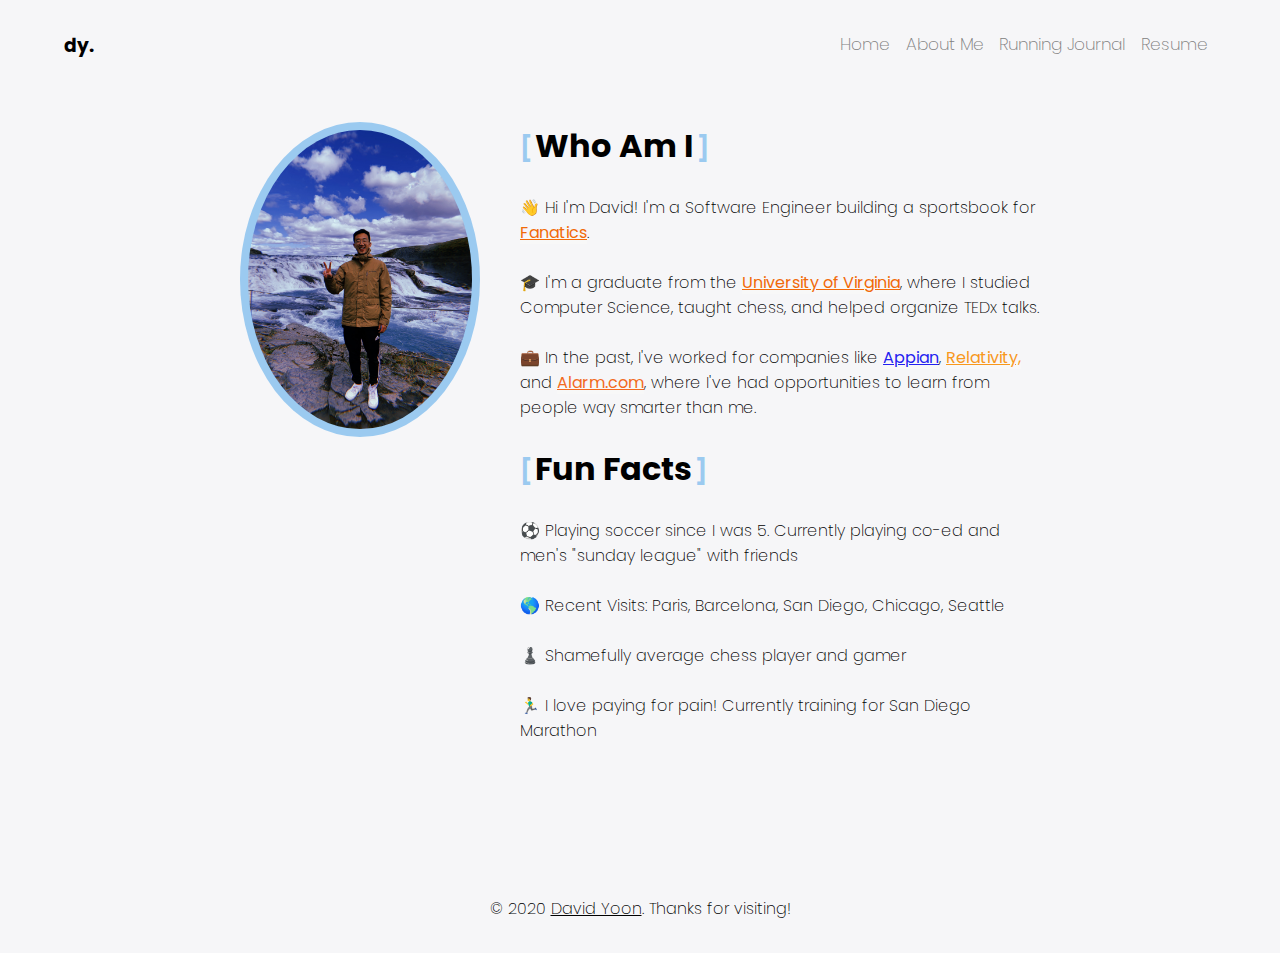
<file: about.html>
<!DOCTYPE html>
<html lang="en">
    <head>
        <meta charset="UTF-8">
        <meta name="viewport" content="width=device-width, initial-scale=1.0">
        <link rel="stylesheet" href="about.css"/>
        <link rel="icon" href="images/davio1.jpg">
        <script src="about.js"></script>
        <title>David Yoon</title>
        <link
        href="https://fonts.googleapis.com/css?family=Poppins:400,500&display=swap"
        rel="stylesheet"
        />
        <link href="https://fonts.googleapis.com/css2?family=Poppins:wght@200;300&display=swap" rel="stylesheet">
        <link href="https://fonts.googleapis.com/css2?family=Poppins:wght@200&display=swap" rel="stylesheet">
        <!-- Add icon library -->
        <link rel="stylesheet" href="https://cdnjs.cloudflare.com/ajax/libs/font-awesome/4.7.0/css/font-awesome.min.css">
    </head>
    <body>
        <header>
            <div class="logos">
                <h3><a href="home.html">dy.</a></h3>
            </div>
            <nav class ="fill">
                <ul class = "nav-bar">
                    <li><a class = "myLinks" href="home.html">Home</a></li>
                    <li><a class = "myLinks" href="about.html">About Me</a></li>
                    <li><a class = "myLinks" href="fitness.html">Running Journal</a></li>
                    <li><a class = "myLinks" target = "_blank" href="David Yoon Resume.pdf">Resume</a></li>
                </ul>
            </nav>
        </header>
            <script src="about.js"></script>
            <section class="introduction-section">
            <div class ="holder">
            </div>
              <div class="img-container">
                <img class="profile-image big rounded" src="images/image.JPG" alt="second pic">
              </div>
              <div class="container">
                <span class ="highlight"><h1>Who Am I</h1></span> <br>
              <p>👋 Hi I'm David! I'm a Software Engineer building a sportsbook for <span class = "highlight fanatics"><a href ="https://www.fanaticsinc.com/fanatics-betting-gaming">Fanatics</a></span>.
              </p>
              <br>
              <p>🎓 I'm a graduate from the <span class = "highlight"><a href = "https://www.virginia.edu/">University of Virginia</a></span>, where I studied Computer Science, taught chess, and helped organize TEDx talks.
              </p>
              <br>
              <p>💼 In the past, I've worked for companies like 
                <span class = "highlight appian"><a href="https://www.appian.com/">Appian</a></span>, 
                <span class = "highlight relativity"><a href ="https://www.relativity.com/">Relativity,</a></span> and 
                <span class = "highlight alarm"><a href ="https://www.alarm.com/">Alarm.com</a></span>, 
                where I've had opportunities to learn from people way smarter than me.
              </p>
              <br>
              <span class ="highlight"><h1>Fun Facts</h1></span> <br>
              <p>⚽ Playing soccer since I was 5. Currently playing co-ed and men's "sunday league" with friends</p>
              <br>
              <p>🌎 Recent Visits: Paris, Barcelona, San Diego, Chicago, Seattle</p>  
              <br>
              <p>♟️ Shamefully average chess player and gamer</p>
              <br>
              <p>🏃‍♂️ I love paying for pain! Currently training for San Diego Marathon</p>
              <br>
            </div>
            </section>
          
            <footer class="content-footer">

              <div class="footer-container">
                <p>&copy; 2020 <a href="https://davidjyoon.me">David Yoon</a>. Thanks for visiting!</p>
          </div>
            </footer>
    </body>
</html>
</file>
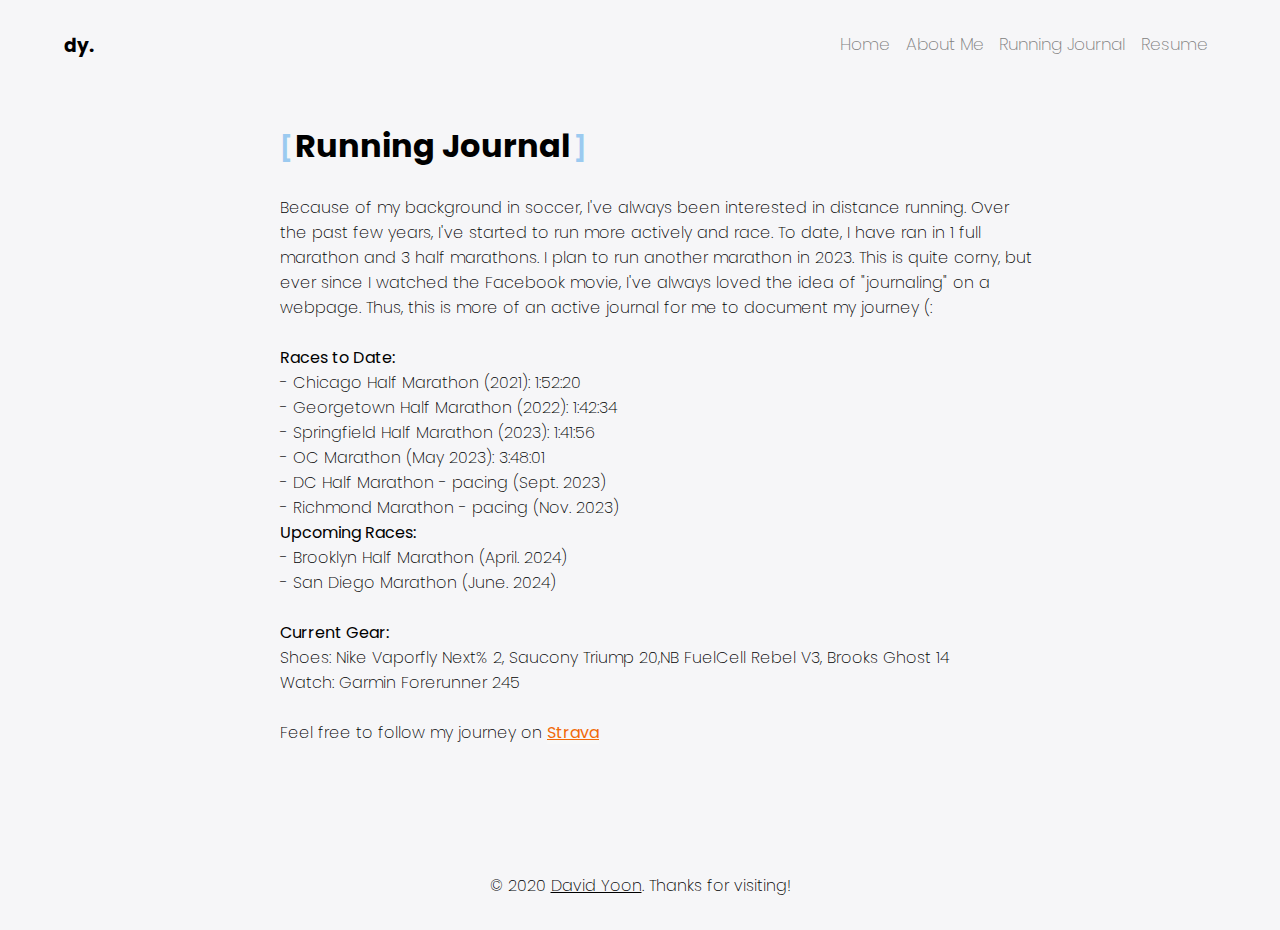
<file: fitness.html>
<!DOCTYPE html>
<html lang="en">
    <head>
        <meta charset="UTF-8">
        <meta name="viewport" content="width=device-width, initial-scale=1.0">
        <link rel="stylesheet" href="about.css"/>
        <link rel="icon" href="images/davio1.jpg">
        <script src="about.js"></script>
        <title>David Yoon</title>
        <link
        href="https://fonts.googleapis.com/css?family=Poppins:400,500&display=swap"
        rel="stylesheet"
        />
        <link href="https://fonts.googleapis.com/css2?family=Poppins:wght@200;300&display=swap" rel="stylesheet">
        <link href="https://fonts.googleapis.com/css2?family=Poppins:wght@200&display=swap" rel="stylesheet">
        <!-- Add icon library -->
        <link rel="stylesheet" href="https://cdnjs.cloudflare.com/ajax/libs/font-awesome/4.7.0/css/font-awesome.min.css">
    </head>
    <body>
        <header>
            <div class="logos">
                <h3><a href="home.html">dy.</a></h3>
            </div>
            <nav class ="fill">
                <ul class = "nav-bar">
                    <li><a class = "myLinks" href="home.html">Home</a></li>
                    <li><a class = "myLinks" href="about.html">About Me</a></li>
                    <li><a class = "myLinks" href="fitness.html">Running Journal</a></li>
                    <li><a class = "myLinks" target = "_blank" href="David Yoon Resume.pdf">Resume</a></li>
                </ul>
            </nav>
        </header>
            <script src="about.js"></script>
            <section class="introduction-section">
              <div class="container">
                <span class ="highlight"><h1>Running Journal</h1></span> <br>
              <p>Because of my background in soccer, I've always been interested in distance running. Over the past 
                few years, I've started to run more actively and race. To date, I have ran in 1 full marathon and 3 half marathons. I plan 
                to run another marathon in 2023. This is quite corny, but ever since I watched the Facebook movie,
                I've always loved the idea of "journaling" on a webpage. Thus, this is more of an active journal for me to 
                document my journey (:
              </p>
              <br>
              <p><b>Races to Date:</b>
                <ul class = "no-bullets">
                  <li>- Chicago Half Marathon (2021): 1:52:20</li>
                  <li>- Georgetown Half Marathon (2022): 1:42:34</li>
                  <li>- Springfield Half Marathon (2023): 1:41:56</li>
                  <li>- OC Marathon (May 2023): 3:48:01</li>
                  <li>- DC Half Marathon - pacing (Sept. 2023)</li>
                  <li>- Richmond Marathon - pacing (Nov. 2023)</li>
                </ul>
              </p>  
              <p><b>Upcoming Races:</b>
              <ul class = "no-bullets">
                <li>- Brooklyn Half Marathon (April. 2024)</li>
                <li>- San Diego Marathon (June. 2024)</li>
              </ul>
              <br>
            </p>
            <p><b>Current Gear:</b>
            <ul class = "no-bullets">
              <li>Shoes: Nike Vaporfly Next% 2, Saucony Triump 20,NB FuelCell Rebel V3, Brooks Ghost 14</li>
              <li>Watch: Garmin Forerunner 245</li>
            </ul>
            <br>
              <p>Feel free to follow my journey on <span class = "highlight"><a href = "https://www.strava.com/athletes/59490641">Strava</a></span></p>

            </div>
            </section>
          
            <footer class="content-footer">

              <div class="footer-container">
                <p>&copy; 2020 <a href="https://davidjyoon.me">David Yoon</a>. Thanks for visiting!</p>
          </div>
            </footer>
    </body>
</html>
</file>
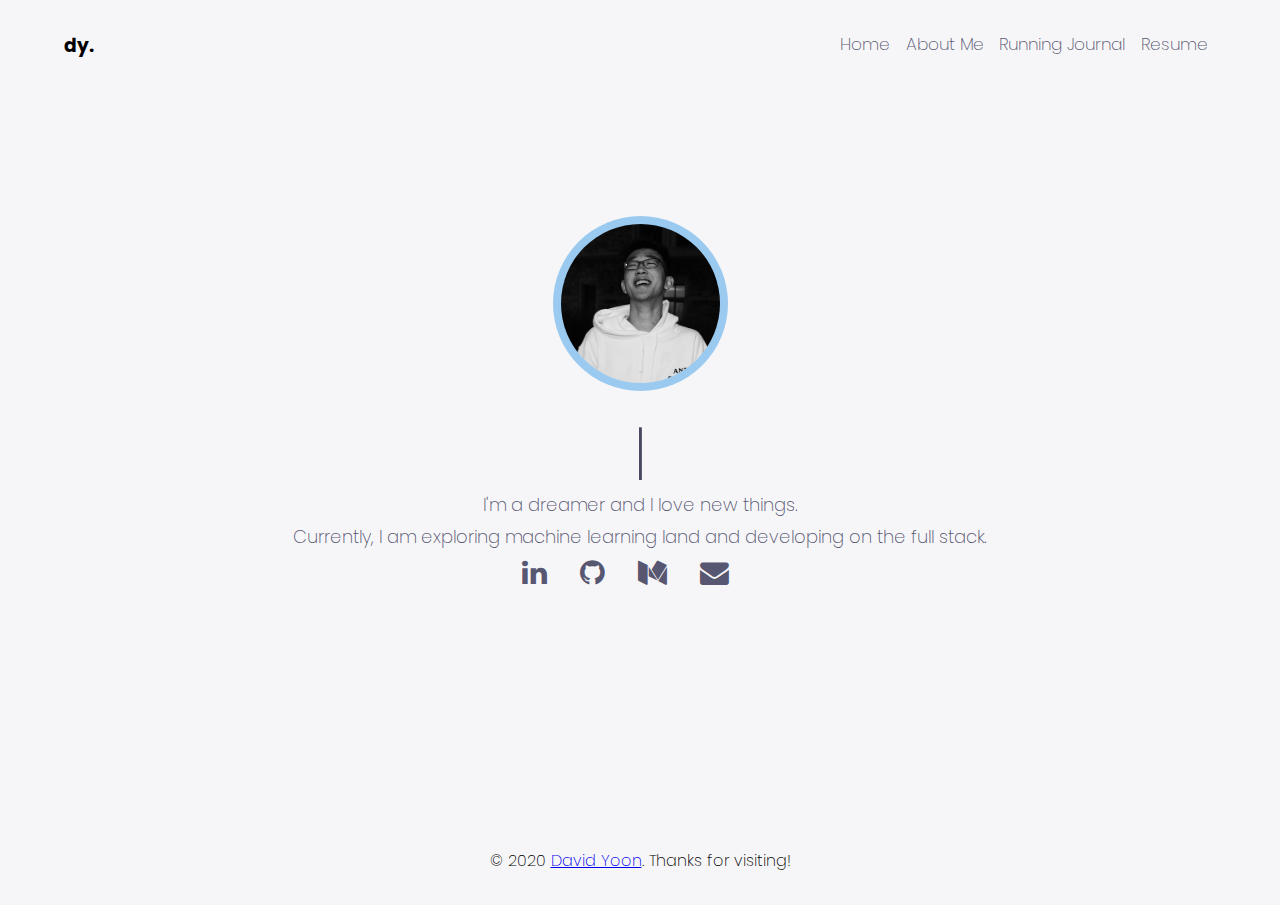
<file: home.html>
<!DOCTYPE html>
<html lang="en">
    <head>
        <meta charset="UTF-8">
        <meta name="viewport" content="width=device-width, initial-scale=1.0">
        <link rel="stylesheet" href="styles.css"/>
        <link rel="icon" href="images/davio1.jpg">
        <link rel="stylesheet" href="https://use.fontawesome.com/releases/v5.8.1/css/all.css" integrity="sha384-50oBUHEmvpQ+1lW4y57PTFmhCaXp0ML5d60M1M7uH2+nqUivzIebhndOJK28anvf" crossorigin="anonymous">
        <script src="script.js"></script>
        <title>David Yoon</title>
        <link
        href="https://fonts.googleapis.com/css?family=Poppins:400,500&display=swap"
        rel="stylesheet"
        />
        <link href="https://fonts.googleapis.com/css2?family=Poppins:wght@200;300&display=swap" rel="stylesheet">
        <link href="https://fonts.googleapis.com/css2?family=Poppins:wght@200&display=swap" rel="stylesheet">
        <!-- Add icon library -->
        <link rel="stylesheet" href="https://cdnjs.cloudflare.com/ajax/libs/font-awesome/4.7.0/css/font-awesome.min.css">
    </head>
    <body>
    </main> 
        <header>
            <div class="logos">
                <h3><a href="home.html">dy.</a></h3>
            </div>
            <nav class ="fill">
                <ul class = "nav-bar">
                    <li><a class = "myLinks" href="home.html">Home</a></li>
                    <li><a class = "myLinks" href="about.html">About Me</a></li>
                    <li><a class = "myLinks" href="fitness.html">Running Journal</a></li>
                    <li><a class = "myLinks" target = "_blank" href="David Yoon Resume.pdf">Resume</a></li>
                </ul>
            </nav>
        </header>

        <main class = "home-main">
            <section class="presentation">
                <div class="intro">
                    <img class="profile-image big rounded" src="images/davio1.jpg" alt="profile image of David">
                    <h1>
                        <span id="typed"></span>
                        <div id="typed-strings" style="display: none;">
		                    <p>Hi I'm <span class="highlight blue">David Yoon</span></p>
                            <p>Previously @ <span class="highlight appian">Appian</span></p>
		                    <p>Developer @ <span class="highlight fanatics">Fanatics</span> </p>
		                </div>
                      </h1>
                    <p>I'm a dreamer and I love new things.</p>
                    <p>Currently, I am exploring machine learning land and developing on the full stack. </p>
                    <ul>
                        <li><a href="https://www.linkedin.com/in/david-j-yoon/" target="_blank"><i class="fa fa-linkedin" aria-hidden="true"></i></a></li>
                        <li><a href="https://github.com/davio606" target="_blank"><i class="fa fa-github" aria-hidden="true"></i></a></li>
                        <li><a href="https://medium.com/@davidyoon70" target="_blank"><i class="fa fa-medium" aria-hidden="true"></i></a></li>
                        <li><a href="mailto: djy6cg@virginia.edu" target="_blank"><i class="fa fa-envelope" aria-hidden="true"></i></a></li>

                    </ul>               
                </div>  
            </section>
            <footer class="content-footer">

                <div class="footer-container">
                  <p>&copy; 2020 <a href="https://davidjyoon.me">David Yoon</a>. Thanks for visiting!</p>
                </div>
            </footer>
    </body>
</html>
</file>
<file: about.css>
*{
  margin: 0px;
  padding: 0px;
  box-sizing: border-box;
}

.no-bullets {
  list-style: none;
}

body {
    animation: fadeInAnimation ease 1s;
    animation-iteration-count: 1; 
    animation-fill-mode: forwards;
    /* Typography Declaration */
    font-family: 'Poppins', sans-serif;
    font-weight: 200;
    font-size: 16px;
    color: black;
    background-color: #f6f6f8;
}

a { color: inherit; } 

header {
    display: flex;
    width: 90%;
    margin: auto;
    align-items: center;
    height: 10vh;
}

/* Picture*/

.profile-image {
  max-height: 500px;
}

.rounded {
  border-radius: 50%;
}


.highlight {
  font-weight: bolder;
  background: linear-gradient(180deg,rgba(255,255,255,0) 65%,  #f8f8f8 65%);
}

.highlight h1:before {
  content: '[';
  color: rgb(155, 202, 240);
  font-size: 24px;
  text-align: right;
  padding-right: 3px;
}
.highlight h1:after {
  content: ']';
  color: rgb(155, 202, 240);
  font-size: 24px;
  text-align: left;
  padding-left: 3px;
}

.highlight a {
  color: #f16a09;
  background: none;
}

.highlight.appian a {
  color: rgb(35, 34, 240);
}
.highlight.relativity a {
  color: rgb(248, 152, 29);
}
.highlight.alarm a {
  color: rgb(242,106,33);
}

.highlight a:hover {
  text-decoration: none;
}

.logos {
  flex: 1;
}
.logos a{
    color: black;
    text-decoration: none;
}

.nav-bar{
    display: flex;
    margin: auto;
    justify-content: space-around;
    list-style: none;
    font-size: 17px;
}

.myLinks {
    text-decoration: none;
    color: rgb(128, 128, 128);
    opacity:1;
}

nav {
    flex: 0.5;
}

.myLinks::after {
    content:'';
    display: block;
    width: 0;
    height: 2px;
    background: rgb(155, 202, 240);
    transition: width .3s
}


.myLinks:hover::after{
    width: 100%;
    transition: width .3s;
}

nav.fill ul li a:hover {
    color: rgb(155, 202, 240);
    z-index: 1;
    opacity: 1;
    transition: width 1s;
  }
  
  .content-footer {
    text-align: center;
  }
  

img {
    max-width: 15em;
    margin-left: auto;
    margin-right: auto;
    margin-top: 2em;
}
.container {
  padding-left: 40px;
}

.img-container img{
  display: block;
  margin: 0 auto;
  /*background-image: linear-gradient(120deg, #84fab0 0%, #8fd3f4 100%);*/
  background-color: rgb(155, 202, 240);
  background-repeat: no-repeat;
  padding: 8px;
}

.holder { 
  align-items: center;
}
  
  /* Text Declarations for Sections */
  
.introduction-section > p,
.location-section > p,
.content-footer > p,
.questions-section > p {
  margin-top: 5px;
  font-family: 'Poppins', sans-serif;
  font-weight: 200;
  font-size: 18px;
  color: rgb(128, 128, 128);
  display: inline;
}
  
  /* Section Styling */
  
  .introduction-section,
  .location-section,
  .questions-section {
    display: flex;
    max-width: 50em;
    margin-left: auto;
    margin-right: auto;
    margin-top: 2em;
  }
  
  /* Footer Styling */
  
  .fa-stack fa-lg {
    display: inline-block;
  }
  
  .footer-container > p {
    font-weight: 200;
    font-size: 16px;
    margin-top: 3em;
  }
  
  .content-footer {
    padding: 2em 0;
    margin-top: 3em;
  }

  
  
  @media only screen and (max-width: 571px) {
      .masthead {
          padding: 5em 0;
      }
      .masthead-intro {
          font-size: 3em;
      }
      .masthead-heading {
          font-size: .5em;
      }
      .container {
          padding: 0 3em;
      }
      .footer-container {
          padding: 0 3em;
    }
  }

  @keyframes fadeInAnimation { 
    0% { 
        opacity: 0; 
    } 
    100% { 
        opacity: 1; 
     } 
}
</file>
<file: styles.css>
*{
    margin: 0px;
    padding: 0px;
    box-sizing: border-box;
}

.loader-wrapper {
    width: 100%;
    height: 100%;
    position: absolute;
    top: 0;
    left: 0;
    background-color: #242f3f;
    display:flex;
    justify-content: center;
    align-items: center;
}
.loader {
    display: inline-block;
    width: 30px;
    height: 30px;
    position: relative;
    border: 4px solid #Fff;
    animation: loader 2s infinite ease;
}
.loader-inner {
    vertical-align: top;
    display: inline-block;
    width: 100%;
    background-color: #fff;
    animation: loader-inner 2s infinite ease-in;
}
  
@keyframes loader {
    0% { transform: rotate(0deg);}
    25% { transform: rotate(180deg);}
    50% { transform: rotate(180deg);}
    75% { transform: rotate(360deg);}
    100% { transform: rotate(360deg);}
}
  
@keyframes loader-inner {
    0% { height: 0%;}
    25% { height: 0%;}
    50% { height: 100%;}
    75% { height: 100%;}
    100% { height: 0%;}
}

body {
    font-family: 'Poppins', sans-serif;
    background-color: #f6f6f8;
    font-size: 16px;
    /*
    background-image: url(images/images3.jpg);
    background-size: cover;
    background-attachment: fixed;
    /*
    background-size: cover;
    background-repeat: no-repeat;
    background-position-y: bottom;
    margin-bottom: 20vh;
    background-attachment: fixed;
    */
}

header {
    display: flex;
    width: 90%;
    margin: auto;
    align-items: center;
    height: 10vh;
}

.home-main {
    animation: fadeImmediately ease 1s;
    animation-iteration-count: 1; 
    animation-fill-mode: forwards;
}
.logos {
    animation: fadeImmediately ease 1s;
    animation-iteration-count: 1; 
    animation-fill-mode: forwards;
    flex: 1;
}

.logos a{
    color: black;
    text-decoration: none;
}

.nav-bar{
    display: flex;
    margin: auto;
    justify-content: space-around;
    list-style: none;
    font-size: 16px;
}

.myLinks {
    text-decoration: none;
    font-weight: 200;
    font-size: 17px;
    color: #585772;
    opacity:1;
}

nav {
    flex: 0.5;
    animation: fadeImmediately ease 1s;
    animation-iteration-count: 1; 
    animation-fill-mode: forwards;
}

.myLinks::after {
    content:'';
    display: block;
    width: 0;
    height: 2px;
    background: rgb(155, 202, 240);
    transition: width .3s
}


.myLinks:hover::after{
    width: 100%;
    transition: width .3s;
}

nav.fill ul li a:hover {
    color: rgb(155, 202, 240);
    z-index: 1;
    opacity: 1;
    transition: width 1s;
  }

.socials {
    flex: 1;
    text-align: center;
    text-decoration: none;
}

.presentation {
    display:flex;
    align-items: center;
    min-height: 70vh;
}

.intro {
    text-align: center;
    margin: auto;
}

.intro h1 {
    font-size: 60px;
    font-weight: 200;
    color: #494964;
    background: linear-gradient(to right, #494964, #6f6f89);
    -webkit-background-clip: text;
    /*-webkit-text-fill-color: transparent;
    *
    animation: 
        type 5s steps(15) infinite,
        blink-caret .75s step-end infinite;*/
    margin: auto;
    margin-top: 30px;
    overflow:hidden;
    white-space:nowrap;
    /*border-right:3px solid #494964;
    border-right-width: 2px;*/
    line-height: 65px;
}

@keyframes type {
    0% {
      width:0ch;
    }
    
    30% {
      width: 15ch;
    }
    80% {
      width: 15ch;
    }
    100% {
      width: 0ch;
    }
  }

/* The typewriter cursor effect */
@keyframes blink-caret {
    from, to { border-color: transparent }
    50% { border-color: black; }
  }

.intro p {
    margin-top: 5px;
    font-weight: 200;
    font-size: 18px;
    color: #585772;
}

.myCircles {
    display: inline-block;
    align-items:block;
}

ul {
    list-style: none;
    margin-top:2px;
}

.presentation li {
    display: inline-block;
    margin-right: 1em;
    font-size: 180%;
}
.presentation li a {
    color: #585772;
    transition: color 0.5s;
}

.intro a:hover > .fa-linkedin{
    color:#0077b5;
  }

.intro a:hover > .fa-github{
    color:#333333;
}

.intro a:hover > .fa-envelope{
    color:#bd081c;
}

.intro a:hover > .fa-medium{
    color:	#14c867;
}

.profile-image {
    max-height: 175px;
       
}

.rounded {
    border-radius: 50%;
}

.intro img {
    display: block;
    margin: 0 auto;
    /*background-image: linear-gradient(120deg, #84fab0 0%, #8fd3f4 100%);*/
    background-color: rgb(155, 202, 240);
    background-repeat: no-repeat;
    padding: 8px;
}

#typed-strings {
    display: none;
}

span#typed {
    color: #585772;
}

.highlight.pink {
    background: Orange;
}

.highlight.blue {
    background: rgb(155, 202, 240);
}

.highlight.appian {
    background: rgb(38,33,247);
}

.highlight.fanatics {
    background: #E53D2E
}

.highlight {
    display: inline-block;
    padding: 0 10px;
    color: #fff;
    background: #111;
}

.row {
    -webkit-box-sizing: border-box;
    box-sizing: border-box;
    display: -ms-flexbox;
    display: flex;
    -ms-flex: 0 1 auto;
    flex: 0 1 auto;
    -ms-flex-direction: row;
    flex-direction: row;
    -ms-flex-wrap: wrap;
    flex-wrap: wrap;
    margin-right: -.5rem;
    margin-left: -.5rem;
}

/* Footer Styling */

.fa-stack fa-lg {
display: inline-block;
}

.footer-container > p {
font-weight: 200;
font-size: 16px;
margin-top: 3em;
align-items: center;
}

.content-footer {
padding: 2em 0;
margin-top: 3em;
text-align: center;
}
.content-footer > p {
  margin-top: 5px;
  font-family: 'Poppins', sans-serif;
  font-weight: 200;
  font-size: 18px;
  color: rgb(128, 128, 128);
  display: inline;
}

.before {
    background-color: #f6f6f8;
    position: fixed;
    top: 0;
    left: 0;
    width: 100%;
    height: 100%;
    display: flex;
    justify-content: center;
    align-items: center;
}

.before-text {
    color: rgb(155, 202, 240);
    font-family: 'Poppins', sans-serif;
    font-size: 2rem;
}

.slider {
    background-color: #eeeeee;
    position: fixed;
    top: 0;
    left: 0;
    width: 100%;
    height: 100%;
    transform: translateY(100%);
}

.hide {
    background-color: #f6f6f8;
    overflow: hidden;
}
.hide span {
    transform: translateY(100%);
    display: inline-block;
}

@media only screen and (max-width: 571px) {
    .masthead {
        padding: 5em 0;
    }
    .masthead-intro {
        font-size: 3em;
    }
    .masthead-heading {
        font-size: .5em;
    }
    .container {
        padding: 0 3em;
    }
    .footer-container {
        padding: 0 3em;
  }

}

@keyframes fadeInAnimation { 
    0% { 
        opacity: 0; 
    } 
    50% {
        opacity: 0;
    }
    100% { 
        opacity: 1; 
     } 
} 

@keyframes fadeImmediately { 
    0% { 
        opacity: 0; 
    } 
    100% { 
        opacity: 1; 
     } 
}
</file>
